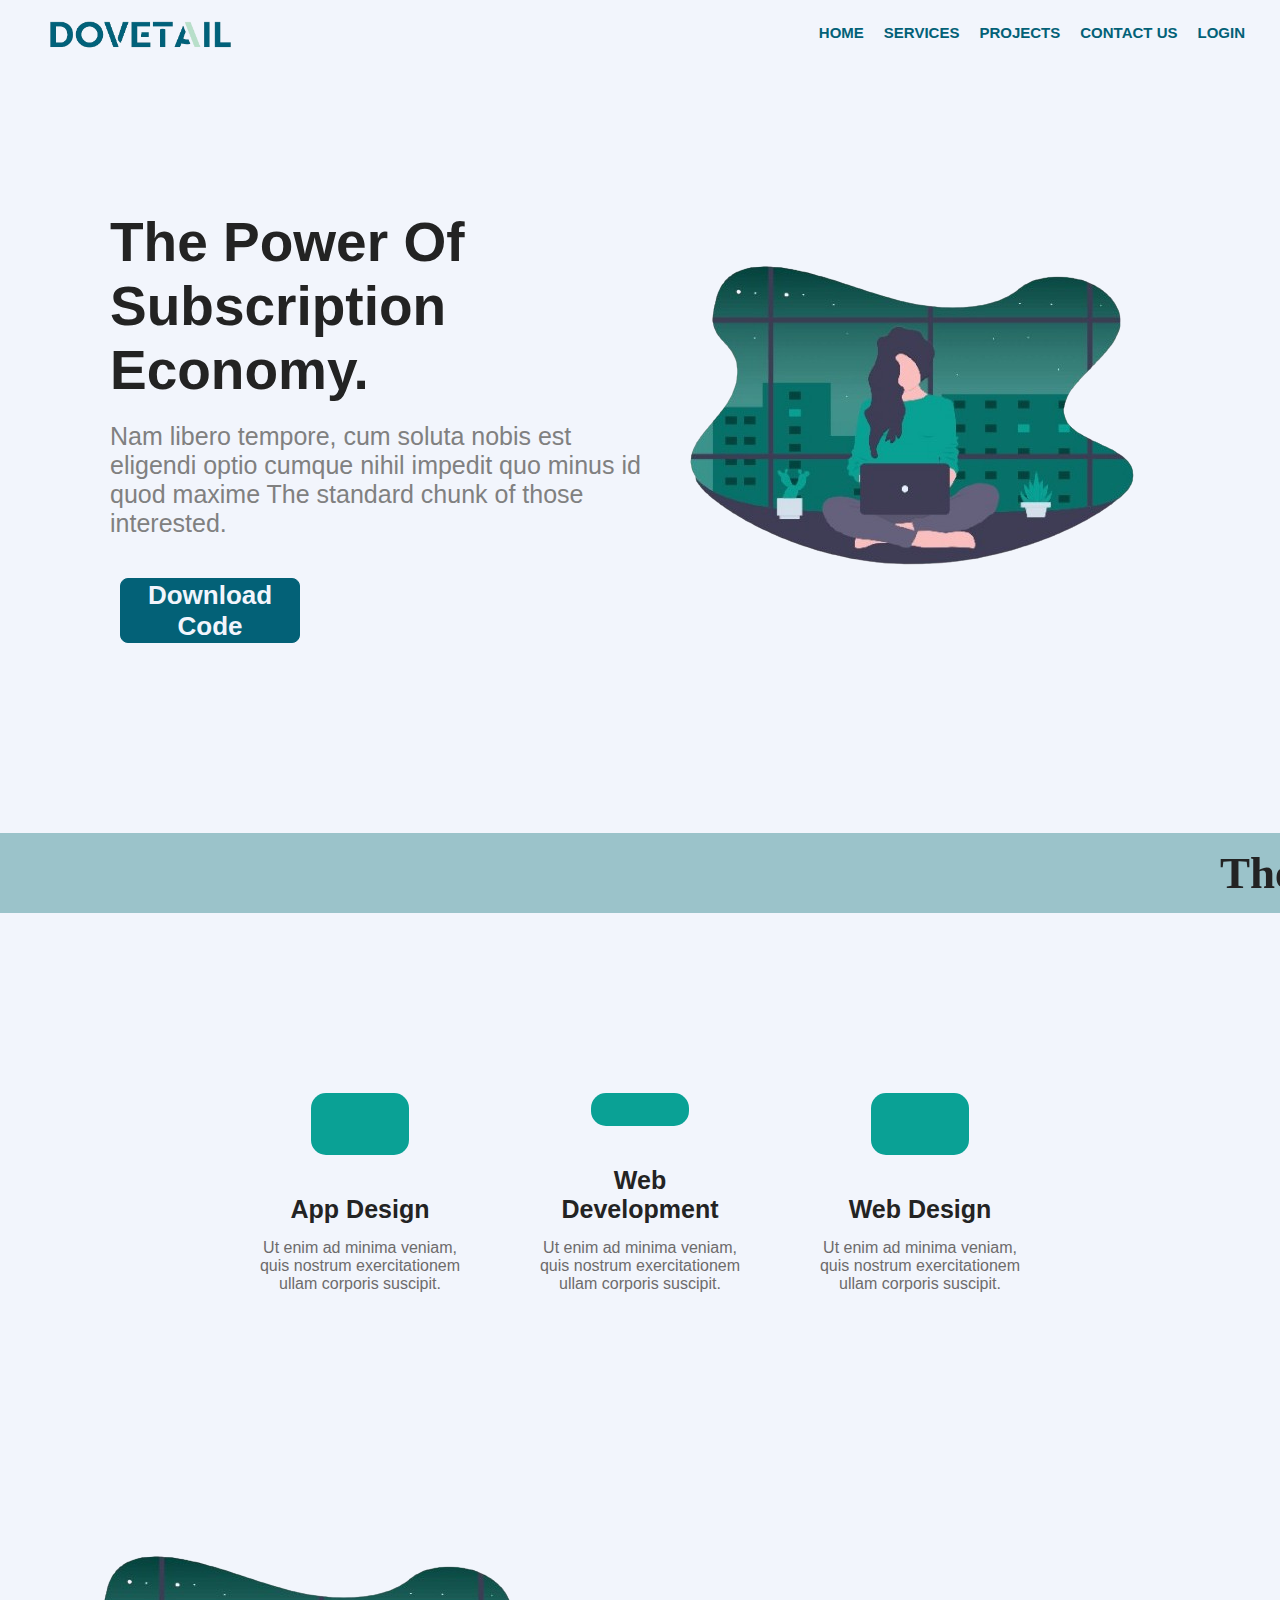
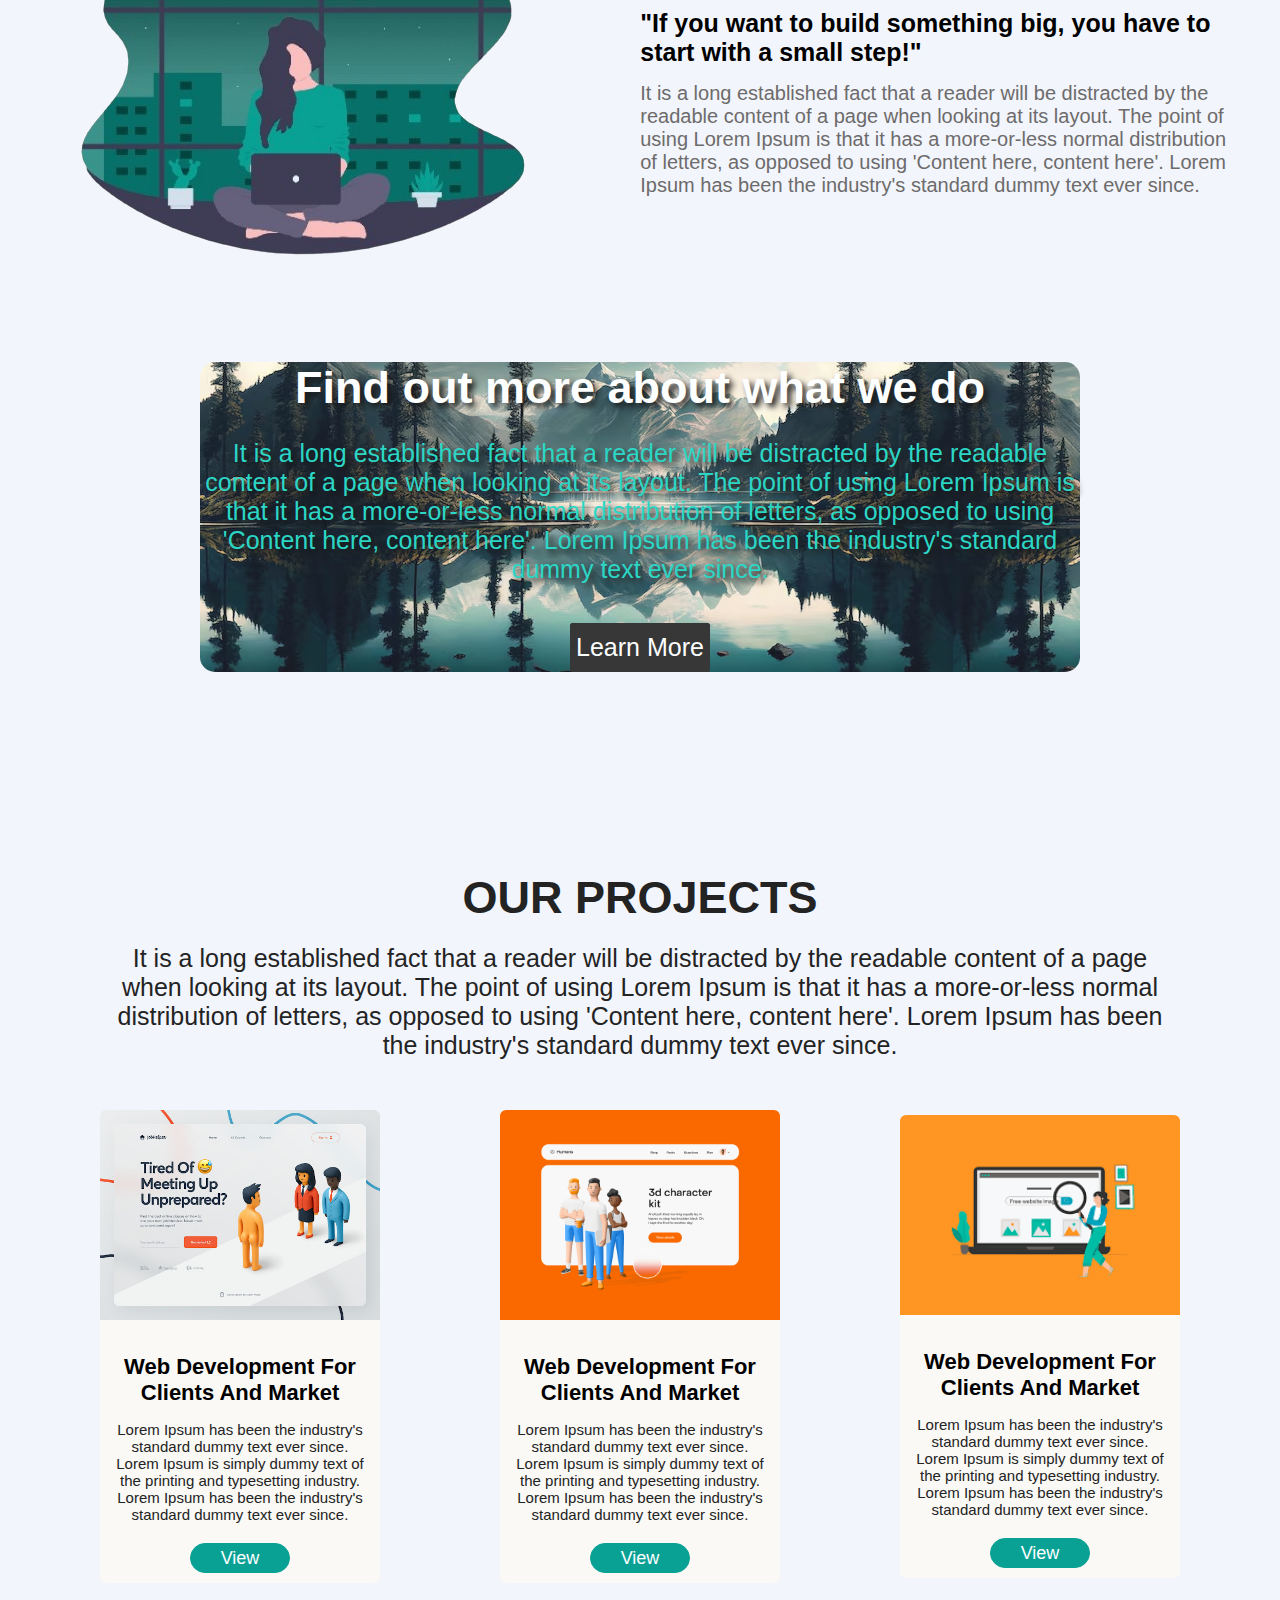
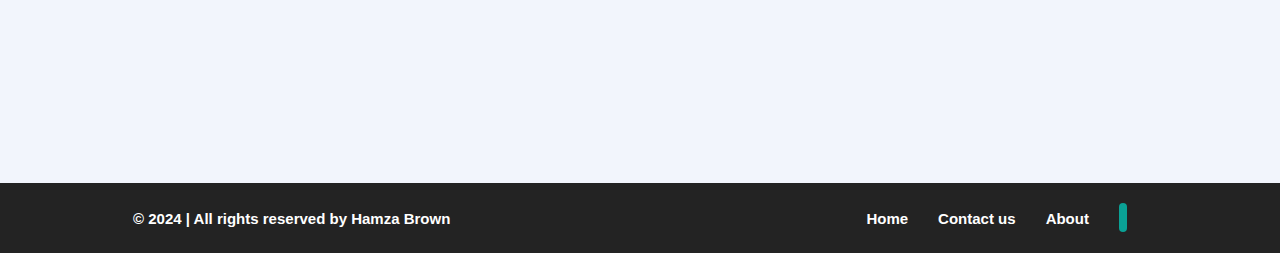
<file: index.html>
<!DOCTYPE html>
<html lang="en">
<head>
    <meta charset="UTF-8">
    <meta name="viewport" content="width=device-width, initial-scale=1.0">
    <title>DOVETAIL</title>
    <link rel="stylesheet" href="https://cdnjs.cloudflare.com/ajax/libs/font-awesome/6.4.2/css/all.min.css" integrity="sha512-z3gLpd7yknf1YoNbCzqRKc4qyor8gaKU1qmn+CShxbuBusANI9QpRohGBreCFkKxLhei6S9CQXFEbbKuqLg0DA==" crossorigin="anonymous" referrerpolicy="no-referrer">
    <link rel="stylesheet" href="general.css">
    <link rel="stylesheet" href="navbar.css">
    
    <style>
        html{
            scroll-behavior: smooth;
        }
        body{
            height: 100%;
            width: 100%;
            padding: 0;
            margin: 0;
            overflow:visible;
        }
    </style>
</head>
<body>

    
    <nav>
        <a href="#"> <img id="home" class="logo" src="dovetail.png" alt="DOVETAIL"> </a>
        <ul>
            <li class="hideOnMobile" ><a href="#home">HOME</a></li>
            <li class="hideOnMobile" ><a href="#services">SERVICES</a></li>
            <li class="hideOnMobile" ><a href="#projects">PROJECTS</a></li>
            <li class="hideOnMobile" ><a href="contact us.html">CONTACT US</a></li>
            <li class="hideOnMobile" ><a href="login.html">LOGIN</a></li>
            <li class="menu-button" onclick=showSiebar()><a href="#"><svg xmlns="http://www.w3.org/2000/svg" height="24px" viewBox="0 -960 960 960" width="24px" fill="#5f6368"><path d="M120-240v-80h720v80H120Zm0-200v-80h720v80H120Zm0-200v-80h720v80H120Z"/></svg></a></li>
        </ul>
        <ul class="sidebar">
            <li onclick=hideSidebar()><a href="#"><svg xmlns="http://www.w3.org/2000/svg" height="24px" viewBox="0 -960 960 960" width="24px" fill="#5f6368"><path d="m256-200-56-56 224-224-224-224 56-56 224 224 224-224 56 56-224 224 224 224-56 56-224-224-224 224Z"/></svg></a></li>
            
            <li><a href="#home">HOME</a></li>
            <li><a href="#services">SERVICES</a></li>
            <li><a href="#projects">PROJECTS</a></li>
            <li><a href="contact us.html">CONTACT US</a></li>
            <li><a href="login.html">LOGIN</a></li>

        </ul>
    </nav>



        <div  class="main">
            <div class="main-info">
            <div><h1>The Power Of Subscription Economy.</h1></div>
            <div><p>Nam libero tempore, cum soluta nobis est eligendi optio 
                cumque nihil impedit quo minus id quod maxime The standard
                 chunk of those interested.</p></div>
          <a href="source code.rar" download="source code"> <button  class="download-btn">Download Code </button></a>
        </div>
        <div class="main-img" main-img><img src="mainpic.png"></div></div>
        
        <div id="services" class="slide-text">
            <marquee behavior="" direction="">The Power Of Subscription Economy. &#169; Hamza Brown</marquee>
        </div>

        <div  class="widget">
            <div class="box-1">
                <i class="fa-solid fa-mobile-screen-button"></i>
                <h4>App Design</h4>
                <p>Ut enim ad minima veniam, quis nostrum exercitationem ullam corporis suscipit.</p>
            </div>

            <div class="box-1">
                <i style="font-size: 60px;" class="fa-solid fa-computer"></i>
                <h4>Web Development</h4>
                <p>Ut enim ad minima veniam, quis nostrum exercitationem ullam corporis suscipit.</p>
            </div>

            <div class="box-1">
                <i class="fa-solid fa-pen-nib"></i>
                <h4>Web Design</h4>
                <p>Ut enim ad minima veniam, quis nostrum exercitationem ullam corporis suscipit.</p>
            </div>
        </div>

        <div class="count-widget">
        <img src="mainpic.png" alt="">
    
            <div class="count-info">
                <h4>"If you want to build something big, you have to start with a small step!"</h4>
                <p>It is a long established fact that a reader will be distracted
                     by the readable content of a page when looking at its layout. 
                     The point of using Lorem Ipsum is that it has a more-or-less 
                     normal distribution of letters, as opposed to using 'Content here,
                      content here'. Lorem Ipsum has been the industry's standard dummy text ever since.</p>
            </div>
        </div>    

            <div class="banner">
                
                <h4>Find out more about what we do</h4>
                <p>It is a long established fact that a reader will be distracted by the readable content 
                    of a page when looking at its layout. The point of using Lorem Ipsum is that it has a
                     more-or-less normal distribution of letters, as opposed to using 'Content here, content 
                     here'. Lorem Ipsum has been the industry's standard dummy text ever since.</p>
                <button>Learn More</button>
            </div>


            <div id="projects" class="projects">
                <h3>OUR PROJECTS</h3>
                <p>It is a long established fact that a reader will be distracted by the readable content 
                    of a page when looking at its layout. The point of using Lorem Ipsum is that it has a
                     more-or-less normal distribution of letters, as opposed to using 'Content here, content
                      here'. Lorem Ipsum has been the industry's standard dummy text ever since.</p>
                <div class="boxes">
                    <div class="box-1">
                        <img src="project1.jpg" alt="">
                        <h2>Web Development For Clients And Market</h2>
                        <p>Lorem Ipsum has been the industry's standard
                             dummy text ever since. Lorem Ipsum is simply
                              dummy text of the printing and typesetting industry. 
                              Lorem Ipsum has been the industry's standard dummy text ever since.</p>
                              <button>View</button>
                    </div>
                    <div class="box-1">
                        <img src="project2.gif" alt="">
                        <h2>Web Development For Clients And Market</h2>
                        <p>Lorem Ipsum has been the industry's standard
                             dummy text ever since. Lorem Ipsum is simply
                              dummy text of the printing and typesetting industry. 
                              Lorem Ipsum has been the industry's standard dummy text ever since.</p>
                              <button>View</button>
                    </div>
                    <div class="box-1">
                        <img src="project3.png" alt="">
                        <h2>Web Development For Clients And Market</h2>
                        <p>Lorem Ipsum has been the industry's standard
                             dummy text ever since. Lorem Ipsum is simply
                              dummy text of the printing and typesetting industry. 
                              Lorem Ipsum has been the industry's standard dummy text ever since.</p>
                              <button>View</button>
                    </div>
                </div>
            </div>
        


          
                

            <script src="main javaScript.js"></script>
            
            
</body>
<footer>
    <div class="footer-info">
      <h3 class="copyright">&#169; 2024 | All rights reserved by Hamza Brown</h3> 
      <div class="footer-nav">
        <a href="#">Home</a>
        <a href="#">Contact us</a>
        <a href="#">About</a>
        <a href="" class="to-top"><i  class="fa-solid fa-arrow-up"></i></a>

    </div> 
    </div>  
</footer>
</html>
</file>
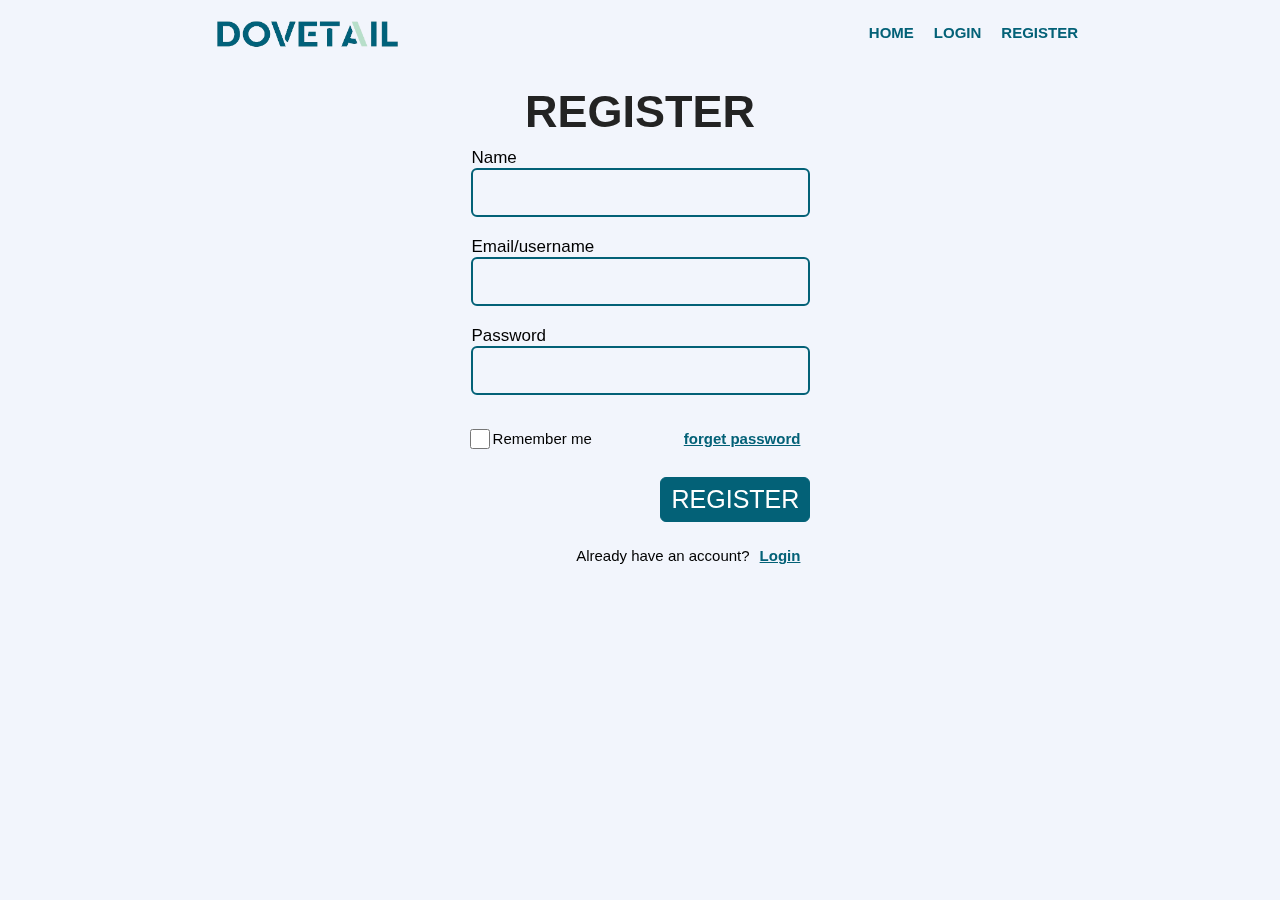
<file: Register.html>
<!DOCTYPE html>
<html lang="en">
<head>
    <meta charset="UTF-8">
    <meta name="viewport" content="width=device-width, initial-scale=1.0">
    <title>REGISTER DOVETAIL</title>
    <link rel="stylesheet" href="https://cdnjs.cloudflare.com/ajax/libs/font-awesome/6.4.2/css/all.min.css" integrity="sha512-z3gLpd7yknf1YoNbCzqRKc4qyor8gaKU1qmn+CShxbuBusANI9QpRohGBreCFkKxLhei6S9CQXFEbbKuqLg0DA==" crossorigin="anonymous" referrerpolicy="no-referrer">
    <link rel="stylesheet" href="navbar.css">
    <style>
        *{
    margin: 0;
    padding: 0;
    font-family:'Gill Sans', 'Gill Sans MT', Calibri, 'Trebuchet MS', sans-serif ;
 }
 body{
    background-color: rgb(242, 245, 252);
    display: flex;
    justify-content: center;
    align-items: center;
    flex-direction: column;
    
    
 }
 
nav{
    width: 70%;
}
.login{
   
    
   display: flex;
   justify-content:space-evenly;
   align-items: center;
   flex-direction: column;
   height: 500px;
   width: 350px;
   margin-top: 20px;
    
   
}
h1{
   font-size: 45px;
   color: #232323;
}
form{
   display: flex;
   flex-direction: column;
   align-items: end;
}
form input{
   height: 45px;
   width: 300px;
   border-radius: 6px;
   font-size: 20px;
   padding: 0 20px 0 15px;
   border: 2px solid #036177;
   background: transparent;
   outline: none;
   color: #036177;
   
}
.email{
   display: flex;
   flex-direction: column;
   margin: 10px 0 ;
}
.email i{
   position: fixed;
   color: #036177;
   font-size: 25px;
   padding: 31px 0 0 300px ;
   z-index: -1;
   
}


form label{
   font-size: 17px;
}

form button{
   height: 45px;
   width: 150px;
   background-color: #036177;
   border: 1px solid #036177;
   border-radius: 6px;
   font-size: 25px;
   margin-top: 10px;
   color: white;

}
form p{
   margin: 10px 0 ;
}
.checkbox{
   height: 20px;
   width: 20px;
   margin-right: 3px;
   
}
.forget{
   display: flex;
  margin: 15px 0 10px 0;
   align-items: center;
   
}
.forget a{
   text-decoration: underline;
}
.forget p{
   padding: 0;
   
   font-size: 15px;
}
.forget .p1{
   margin-right: 82px;
}


    </style>
</head>
<body>
    <nav>
        <div> <a href="index.html"> <img id="home" class="logo" src="dovetail.png" alt="DOVETAIL"> </a></div>
        <div>
         <ul>
             <li class="hideOnMobile" ><a href="index.html">HOME</a></li>
             <li class="hideOnMobile" ><a href="login.html">LOGIN</a></li>
             <li class="hideOnMobile" ><a href="#">REGISTER</a></li>
            <li class="menu-button" onclick=showSiebar()><a href="#"><svg xmlns="http://www.w3.org/2000/svg" height="24px" viewBox="0 -960 960 960" width="24px" fill="#5f6368"><path d="M120-240v-80h720v80H120Zm0-200v-80h720v80H120Zm0-200v-80h720v80H120Z"/></svg></a></li>

         </ul>
     </div>
     <ul class="sidebar">
        <li onclick=hideSidebar()><a href="#"><svg xmlns="http://www.w3.org/2000/svg" height="24px" viewBox="0 -960 960 960" width="24px" fill="#5f6368"><path d="m256-200-56-56 224-224-224-224 56-56 224 224 224-224 56 56-224 224 224 224-56 56-224-224-224 224Z"/></svg></a></li>
        <li><a href="index.html">HOME</a></li>
             <li><a href="login.html">LOGIN</a></li>
             <li><a href="#">REGISTER</a></li>
    </ul>
     </nav>

     <div class="login">
        <h1>REGISTER</h1>
            <form action=""> 
                <div class="email">
                    <label for="">Name</label>
                    <input type="text" required spellcheck="true" >
                    <i class="fa-solid fa-user"></i>
                </div>
                <div class="email">
                    <label for="">Email/username</label>
                    <input type="text" required spellcheck="false" >
                    <i class="fa-solid fa-user"></i>
                </div>
                <div class="email">
                    <label for="">Password</label>
                    <input type="password" required="true" > 
                    <i class="fa-solid fa-lock"></i>
                </div>
                <div class="forget">
                    <input class="checkbox" type="checkbox">
                    <p class="p1">Remember me</p> 
                    <a href="">forget password</a>
                </div>
                
                <button >REGISTER</button>
                <div class="forget">

                    <p>Already have an account?</p>
                    <a href="login.html"> Login </a>
                </div>
               
                
            </form>


            <script src="main javaScript.js"></script>

</body>
</html>
</file>
<file: general.css>
*{
    margin: 0;
    padding: 0;
    font-family:'Gill Sans', 'Gill Sans MT', Calibri, 'Trebuchet MS', sans-serif ;

}
body{
    background-color: #f2f5fc;
   
}

.main-info{
    width: 600px;
    display: inline-block;
    flex-direction: column;
    justify-content: flex-start;
    margin: 130px 0 140px 110px;
}
.main-info div h1{
    font-family:'Gill Sans', 'Gill Sans MT', Calibri, 'Trebuchet MS', sans-serif ;
    color: #232323;
    font-size: 55px;
    margin:15px 0 20px 0;
}

.main-info div p{
    color: gray;
    font-size: 25px;
    font-family: 'Gill Sans', 'Gill Sans MT', Calibri, 'Trebuchet MS', sans-serif;
}
.download-btn{
    margin-top: 40px;
    color: #f2f5fc;
    background-color: #036177 ;
    width: 180px;
    height: 65px;
    border: 1px solid #036177 ;
    font-size: 26px;
    font-weight: bold;
    font-family: 'Gill Sans', 'Gill Sans MT', Calibri, 'Trebuchet MS', sans-serif;
    border-radius: 8px;
    transition:  color 0.15s;
}

.download-btn:hover{
    color: #b8dec9;
    background-color: #232323;
    
}
.download-btn:active{
    opacity: 0.9;
}
.main-img{
    display: inline-block;
    margin-right: 110px;
    
}

.main{
    display: flex;
    align-items: center;
    justify-content:space-between;
}

marquee{
    font-size: 45px;
    margin: 50px 0 50px 0;
    font-family: Georgia, 'Times New Roman', Times, serif;
    font-weight: 600;
    background-color: #3d8b947a;
    height: 80px;
    display: flex;
    align-items: center;
    color: #232323;
}





.widget{
    display: flex;
    justify-content: center;
    align-items: center;
    margin: 120px 0 120px 0;
    
}

.widget .box-1{
    display: flex;
    justify-content: space-between;
    flex-direction:column ;
    align-items: center;
    height: 200px;
    width: 210px;
    text-align: center;
    padding: 60px 35px;
}
.widget .box-1 i{
    font-size: 70px;
    background-color: #0aa195;
    color:white;
    width: 70px;
    height: 70px;
    padding: 12px 14px;
    border-radius: 15px;
    margin-bottom: 40px;

   
    
}
.widget .box-1 h4{
    color: #232323;
    font-size: 25px;
    width: 100%;
    margin-bottom: 15px;
}
.widget .box-1 p{
    color: rgb(109, 107, 107);
}


.count-widget{
    display: flex;
    flex-direction: row;
    align-items: center;
    justify-content: space-around;
    padding: 60px 0 60px 0;
}

.count-img{
    display: inline-block;
}

.count-info{
    display: inline-block;
    width: 600px;
}
.count-info h4{
    font-size: 25px;
    margin: 0 0 15px 0;
}
.count-info p{
    font-size: 20px;
    color: rgb(109, 107, 107); 
    margin-bottom: 20px;
}


.banner{
   
    margin: 10px 200px ;
    height: 310px;
    display: flex;
    flex-direction: column;
    justify-content: center;
    align-items: center;
    text-align: center;
    border-radius: 15px;
    background-image: url(banner2.avif);
    background-position: center;
    opacity: 0.9;
    
    
   

}
.banner h4{
    font-size: 45px;
    color: white;
    text-shadow: 4px 4px 6px #000000;
    margin-bottom:25px ;
}
.banner p{
    font-size: 25px;
    color: #17d3c0;
    text-shadow: 4px 4px 6px #000000;
    margin-bottom: 39px;
}
.banner button{
    border: 1px solid #232323;
    width: 140px;
    height: 55px;
    background-color: #232323;
    font-size: 25px;
    color: white;
    border-radius: 2px;
}


.projects{
    display: flex;
    justify-content: center;
    align-items: center;
    flex-direction: column;
    margin: 200px 100px;

}
.projects h3{
    font-size: 45px;
    margin-bottom: 20px;
    color: #232323;
}
.projects p{
    font-size: 25px;
    text-align: center;
    margin-bottom: 50px;
    color: #232323;
}
.projects .boxes{
   
    display: flex;
    justify-content: center;
    align-items:center ;
   
}
.projects .boxes .box-1 img{
    width: 280px;
    object-fit: cover;
    margin-bottom: 30px;
    border-radius: 6px 6px 0 0;
}
.projects .boxes .box-1{
    display: inline-block;
    border-radius: 6px;
    width: 280px;
    margin: 0 60px;

    
    text-align: center;
    background-color:#FAF9F6;
}

.projects .boxes .box-1 h2{
    font-size: 22px;
    margin-bottom: 15px;
    padding: 0 10px;
}
.projects .boxes .box-1 p{
    font-size: 15px;
    margin-bottom: 10px;
    padding: 0 10px;
}
.projects .boxes .box-1 button{
    width: 100px;
    height: 30px;
    border: 1px solid #0aa195;
    border-radius: 25px;
    font-size: 18px;
    color: white;
    background-color: #0aa195;
    margin-bottom: 10px;
    margin-top: 10px;
}
.projects .boxes .box-1 button:active{
 opacity: 0.8;
}


@media(max-width:800px){
    .main-info{
        margin:27px 0 0 71px;
        
    }
    .main-info div {
        width: 520px;
    }
    .main-info div h1{
        font-size: 55px;
    }
    .main-info div p{
        font-size: 22px;
        text-align: justify;
    }
    .main-img{
        position: absolute;
        top: 147px;
        left: 350px;
        z-index: -1;
        margin: 0;
    }
    .main-img img{
        width: 271px;
        opacity: 0.8;
    }
    .download-btn{
        width: 120px;
        height: 55px;
        font-size: 18px;
    }
    marquee{
        height: 70px
    }
    .widget{
        flex-direction: row;
        margin-top:0 ;
        margin-bottom: 15px;
    }
    .widget .box-1{
        padding: 60px 5px;
    }
    .count-widget{
        flex-direction: column;
    }
    .count-widget img{
        width: 346px;
        
    }
    .count-info{
        width: 312px;
    }
    .count-info h4 {
        font-size: 18px;
    }
    .count-info p {
        font-size: 15px;
        text-align: justify;
    }
    .banner{
        margin: 0;
        height: 357px;
        width: 100%;
    }
    .banner h4 {
        font-size: 37px;
    }
    .banner p {
        font-size: 15px;
        padding: 0 15px;
    }
    .projects{
        margin: 120px 0;
    }
    .projects p {
        font-size: 21px;
        padding: 0 120px;
        text-align: justify;
    }
    .projects .boxes{
        flex-direction: column;
    }
    .projects .boxes .box-1{
        margin-top: 20px;
        
    }
    .footer-info {
        flex-direction: column;
        text-align: center;
    }
}


@media(max-width:400px){
    
    .main-info{
        margin:27px 0 0 16px;
        width: 300px;
        
    }
    .main-info div {
        width: 287px;
    }
    .main-info div h1{
        font-size: 29px;
    }
    .main-info div p{
        font-size: 22px;
        text-align: justify;
    }
    .main-img{
        position: absolute;
        top: 130px;
        left: 173px;
        z-index: -1;
    }
    .main-img img{
        width:144px;
        opacity: 0.8;
    }
    .download-btn{
        width: 120px;
        height: 55px;
        font-size: 18px;
        margin-top: 20px;
    }
    marquee{
        height: 70px
    }
    .widget{
        flex-direction: column;
        margin-top:0 ;
        margin-bottom: 15px;
    }
    .slide-text{
        width: 100%;
    }
    .boxes{
        width: 100%;
    }
    .widget .box-1{
        padding-top: 40px;
    }
    .count-widget{
        flex-direction: column;
    }
    .count-widget img{
        width: 300px;
        
    }
    .count-info{
        width: 261px;
    }
    .count-info h4 {
        font-size: 18px;
    }
    .count-info p {
        font-size: 15px;
        text-align: justify;
    }
    .banner{
        margin: 0;
        height: 357px;
        width: 100%;;
    }
    .banner h4 {
        font-size: 27px;
    }
    .banner p {
        font-size: 14px;
        padding: 0 15px;
    }
    .projects{
        margin: 120px 0;
    }
    .projects p {
        font-size: 18px;
        padding: 0 25px;
        text-align: justify;
    }
    .projects .boxes{
        flex-direction: column;
    }
    .projects .boxes .box-1{
        margin-top: 41px;
        
    }
    .projects h3{
        font-size: 29px;
    }
    .footer-info {
        flex-direction: column;
        text-align: center;
    }
   
    
    
}
</file>
<file: navbar.css>
nav{
    height: 65px;
    margin: 0 25px 0 25px;
    display: flex;
    align-items: center;
    justify-content: space-between;
    
}
ul{
    list-style: none;
    display: flex;
    justify-content: center;
    align-items: center;
}
a{
    text-decoration: none;
    color:#036177 ;
    padding: 0 10px 0 10px;
    font-size: 15px;
    font-weight: bold;
    transition: color 0.15s;
    
}
a:hover{
    color: #b8dec9;
}
    

nav img{
    width: 210px;
    height: 40px;
    background-color: transparent;
    object-fit: cover;
    object-position:center ;
    padding-top: 5px;
}

.sidebar{
    position: fixed;
    top: 0;
    right: 0;
    height: 100vh;
    width: 250px;
    z-index: 999;
    background-color: rgba(210, 105, 30, 0);
    box-shadow: -10px 0 10px rgba(0, 0, 0, 0.1);
    display: none;
    justify-content: flex-start;
    align-items: flex-start;
    flex-direction: column;
    backdrop-filter: blur(10px);
}
.sidebar li{
    width: 100%;
    padding: 10px 0;

}
.sidebar a{
    width: 100%;
}
.menu-button{
    display: none;
}
@media(max-width:800px){
    .hideOnMobile{
        display: none;
    }
    .menu-button{
        display: block;
    }
}
@media(max-width:430px){
    .sidebar{
        width: 100%;
    }
}

footer{
    
    background-color: #232323;
    
}
.footer-info{
    display: flex;
    justify-content: space-around;
    align-items: center;
    vertical-align: middle;
    height: 70px;
}
.footer-info h3{
    color: white;
    margin-right:140px ;
    font-size: 15px;

}
.footer-nav{
    display: flex;
    justify-content: center;
    align-items: center;
}
.footer-nav a{
    text-decoration: none;
    color: white;
    margin-right: 10px;
}
.footer-nav i{
    font-size: 22px;
    color: white;
    padding: 2px 4px;
    background-color: #0aa195;
    border-radius: 4px;
    margin-top: 2px;
}
@media(max-width:400px){
    .footer-info{
        flex-direction: column-reverse;
    }
.footer-info h3 {
    margin-right: 0px;
    padding: 8px 12px;
    font-size: 13px;
}
nav{
    margin: 0;
    padding: 0 10px;
}
.sidebar li{
    text-align: end;
    background: #b8dec98f;
    margin: 2px 0;
    border-radius: 10px;
}
}
</file>
